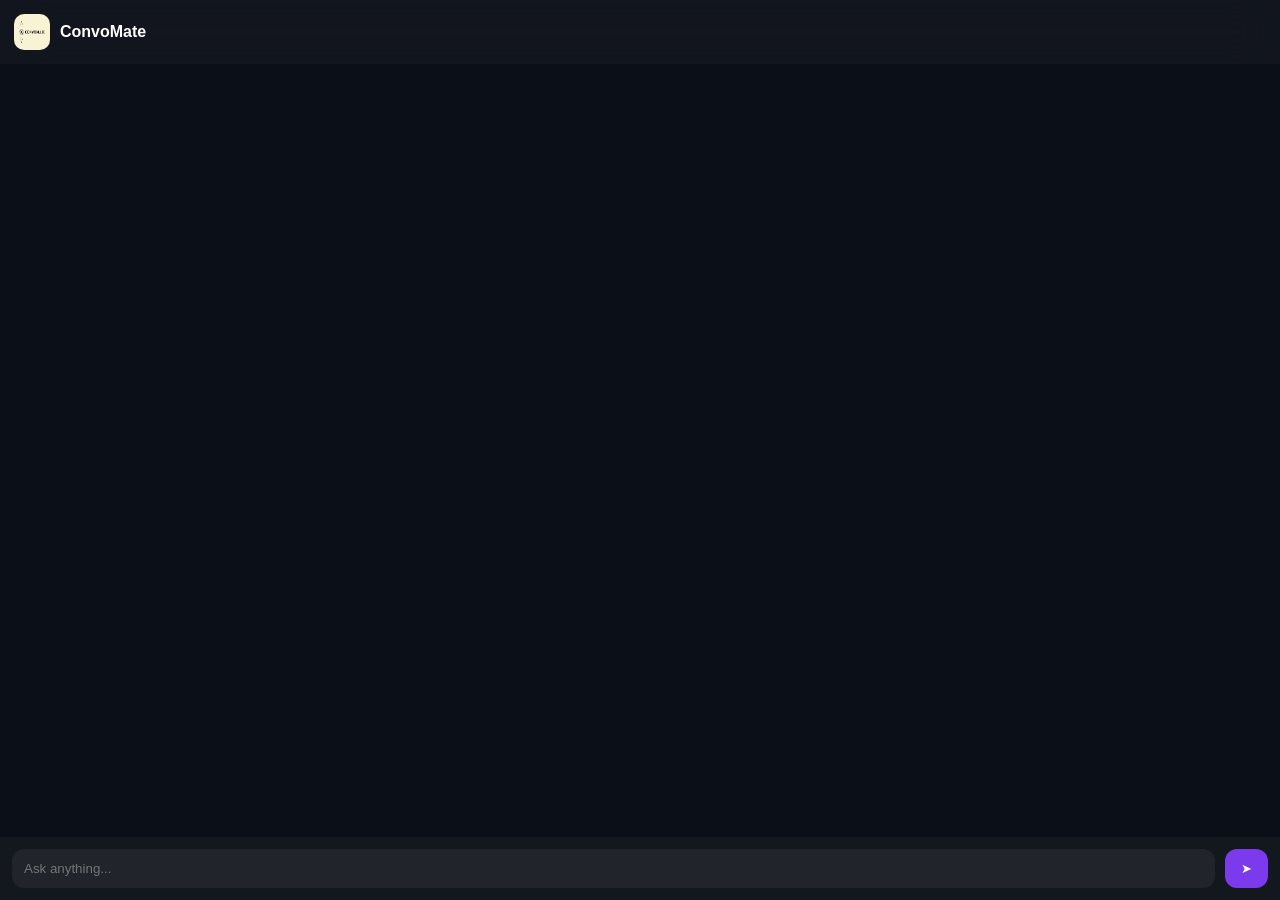
<file: templates/chat.html>
<!DOCTYPE html>
<html lang="en">
<head>
<meta charset="UTF-8">
<meta name="viewport" content="width=device-width, initial-scale=1.0">

<title>ConvoMate Chat</title>

<link rel="stylesheet" href="/static/style.css">

</head>

<body class="chat-body">

<div class="chat-wrapper">

<div class="topbar">
    <img src="/static/logo.png" class="logo">
    <div class="brand">ConvoMate</div>
</div>

<div id="chat" class="chat"></div>

<div class="input-bar">
    <input id="input" placeholder="Ask anything...">
    <button onclick="send()">➤</button>
</div>

</div>

<script src="/static/script.js"></script>

</body>
</html>
</file>
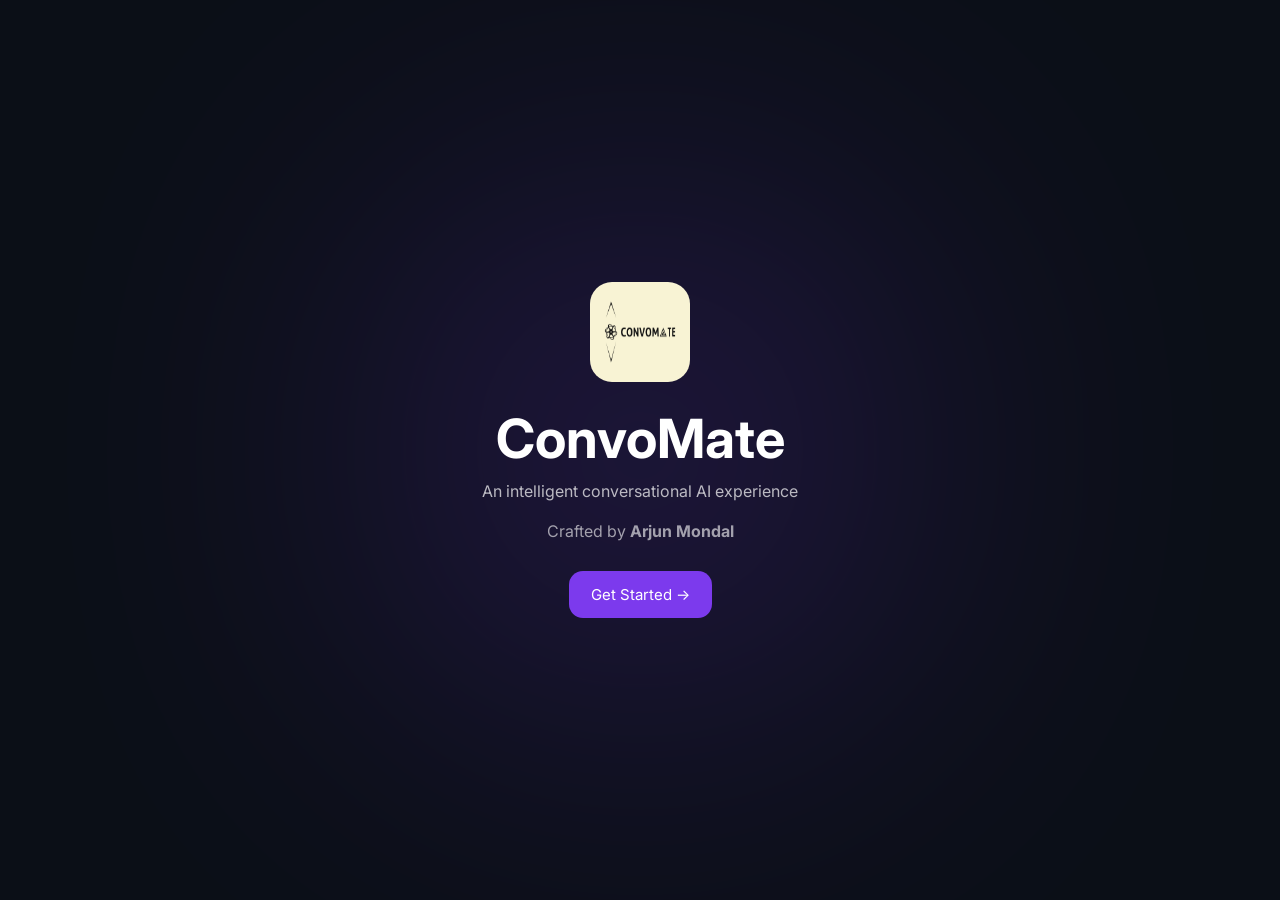
<file: templates/landing.html>
<!DOCTYPE html>
<html lang="en">
<head>

<meta charset="UTF-8">
<meta name="viewport" content="width=device-width, initial-scale=1.0">

<title>ConvoMate</title>

<link rel="stylesheet" href="/static/style.css">

<link href="https://fonts.googleapis.com/css2?family=Inter:wght@300;400;600&display=swap" rel="stylesheet">

</head>

<body class="landing">

<div class="glow"></div>

<div class="hero">

<img src="/static/logo.png" class="hero-logo">

<h1>ConvoMate</h1>

<p>
An intelligent conversational AI experience
</p>

<div class="creator">
Crafted by <b>Arjun Mondal</b>
</div>

<a href="/chatpage">
<button class="start-btn">
Get Started →
</button>
</a>

</div>

</body>
</html>
</file>
<file: static/style.css>
*{
margin:0;
padding:0;
box-sizing:border-box;
font-family:Inter,sans-serif;
}

body{
background:#0b0f17;
color:white;
overflow:hidden;
}

/* LANDING */

.landing{
height:100vh;
display:flex;
justify-content:center;
align-items:center;
position:relative;
}

.glow{
position:absolute;
width:500px;
height:500px;
background:#7c3aed;
filter:blur(160px);
opacity:0.25;
border-radius:50%;
}

.hero{
text-align:center;
z-index:2;
}

.hero-logo{
width:100px;
height:100px;
margin-bottom:20px;
border-radius:22px;
}

.hero h1{
font-size:54px;
margin-bottom:10px;
}

.hero p{
opacity:0.7;
margin-bottom:20px;
}

.creator{
margin-bottom:30px;
opacity:0.6;
}

.start-btn{
padding:14px 22px;
border:none;
border-radius:14px;
background:#7c3aed;
color:white;
font-size:15px;
cursor:pointer;
}

/* CHAT */

.chat-body{
height:100vh;
}

.chat-wrapper{
height:100vh;
display:flex;
flex-direction:column;
}

.topbar{
display:flex;
align-items:center;
gap:10px;
padding:14px;
background:rgba(255,255,255,0.03);
backdrop-filter:blur(20px);
}

.logo{
width:36px;
height:36px;
border-radius:10px;
}

.brand{
font-weight:600;
}

.chat{
flex:1;
overflow-y:auto;
padding:16px;
}

.msg{
padding:12px 14px;
border-radius:14px;
margin:10px 0;
max-width:82%;
line-height:1.5;
white-space:pre-wrap;
}

.user{
margin-left:auto;
background:#7c3aed;
}

.bot{
background:rgba(255,255,255,0.06);
}

.input-bar{
display:flex;
padding:12px;
gap:10px;
background:rgba(255,255,255,0.03);
}

input{
flex:1;
padding:12px;
border:none;
outline:none;
border-radius:12px;
background:rgba(255,255,255,0.06);
color:white;
}

button{
padding:12px 16px;
border:none;
border-radius:12px;
background:#7c3aed;
color:white;
cursor:pointer;
}
</file>
